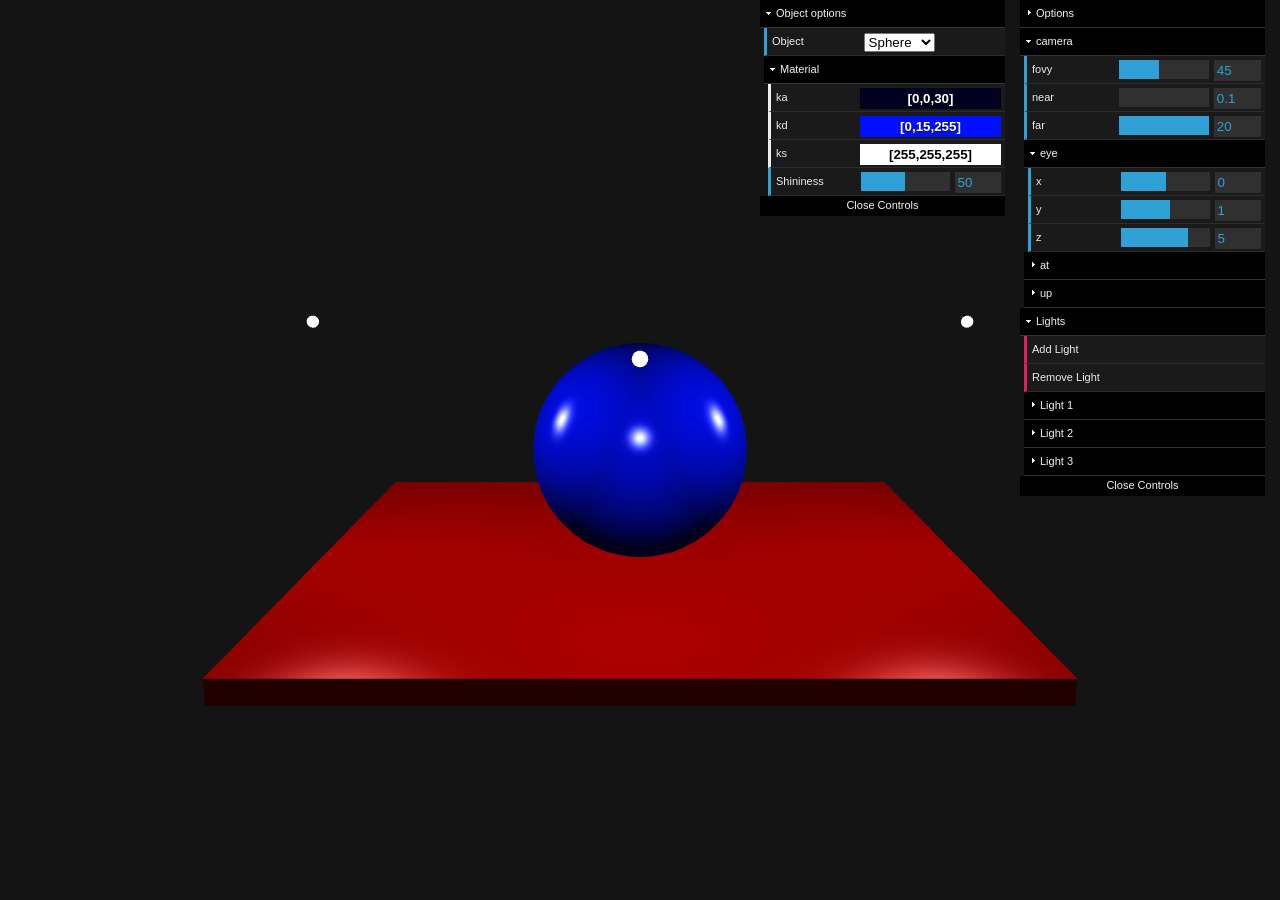
<file: index.html>
<!DOCTYPE html>
<html>
    <head>
        <link rel="stylesheet" href="styles.css">
        <title>Light Studio</title>
        <script type="module" src="./app.js"></script>
    </head>
    <body>
        <div class="container">
            <canvas id="gl-canvas" width="128" height="128">
                Oops! Something went wrong!
            </canvas>

            <div id="errorOverlay">  
                <p id="error-message" style="color:red; text-align:center;font-size: 2vw; font-family: verdana;"></p>
            </div>
            <div id="secretButtonOverlay">  
                <input type="button" id="easterEgg" style="color: transparent; background-color: transparent; border: solid;"> 
            </div>
        </div>
    </body>
    <link rel="icon" href="https://cdn-icons-png.flaticon.com/512/4600/4600333.png">
</html>
</file>
<file: styles.css>
body, html {
    height: 100%;
}
body {
    /*display: flex;*/
    margin: 0px;
    overflow: hidden; /*  Disable scrollbars */
    background-color: black;
}

.container {
    position: static;
    display: flex;
}

#errorOverlay {
    position:absolute;
    justify-content: center;
    top: 10%;
    left: 36%;
}

#secretButtonOverlay {
    position:fixed;
}
</file>
